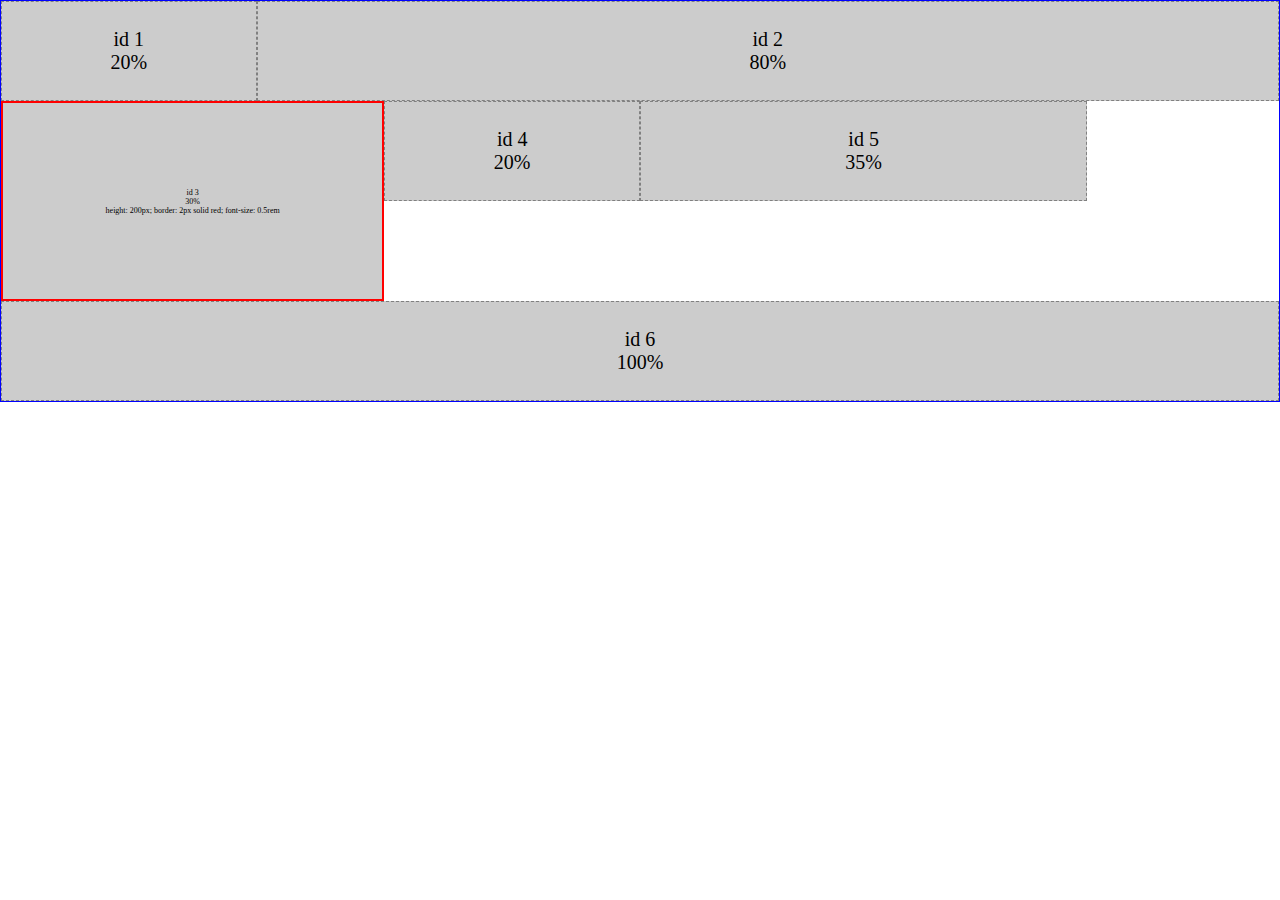
<file: grid/index.html>
<!DOCTYPE html>
<html lang="en">
<head>
    <meta charset="UTF-8">
    <meta http-equiv="X-UA-Compatible" content="IE=edge">
    <meta name="viewport" content="width=device-width, initial-scale=1.0">
    <link rel="stylesheet" href="./style.css">
    <title>Grid</title>
</head>
<body>
    <main>
        <div id="app"></div>
    </main>

    <script src="./app.js"></script>
</body>
</html>
</file>
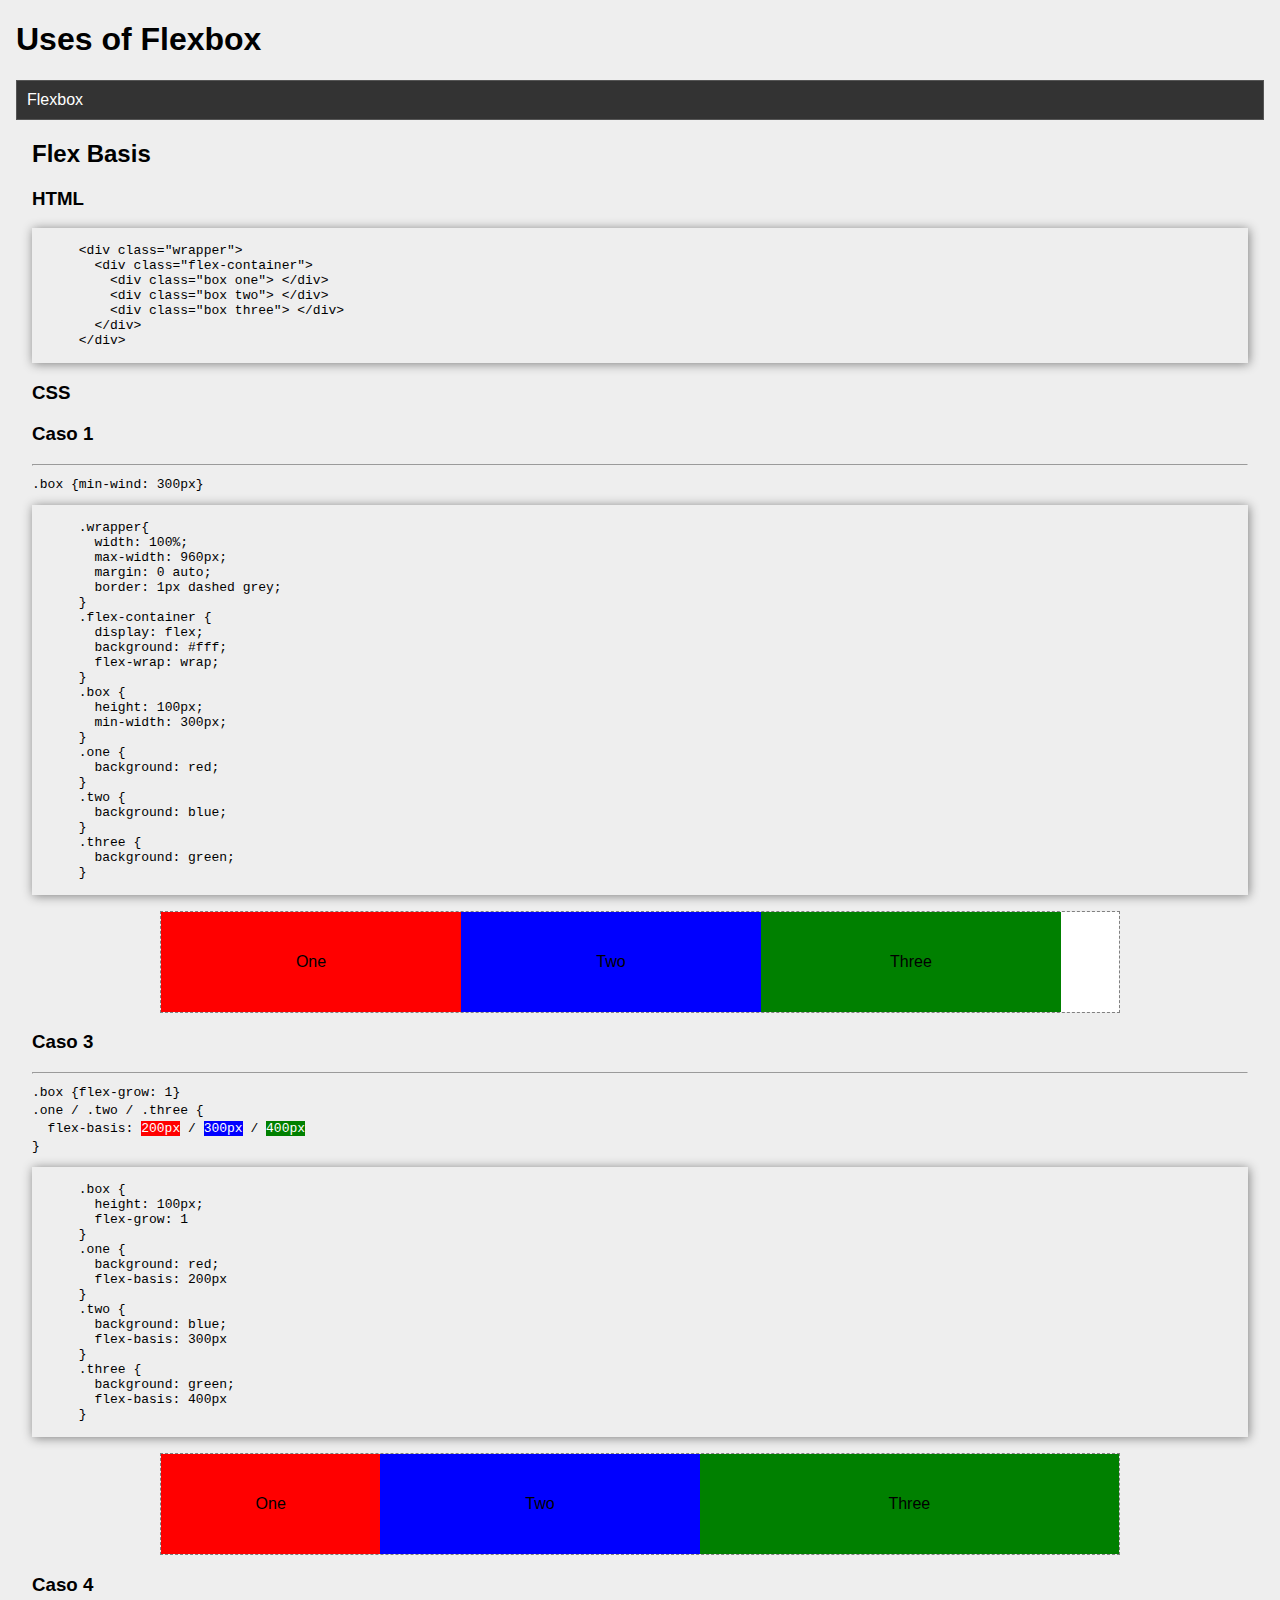
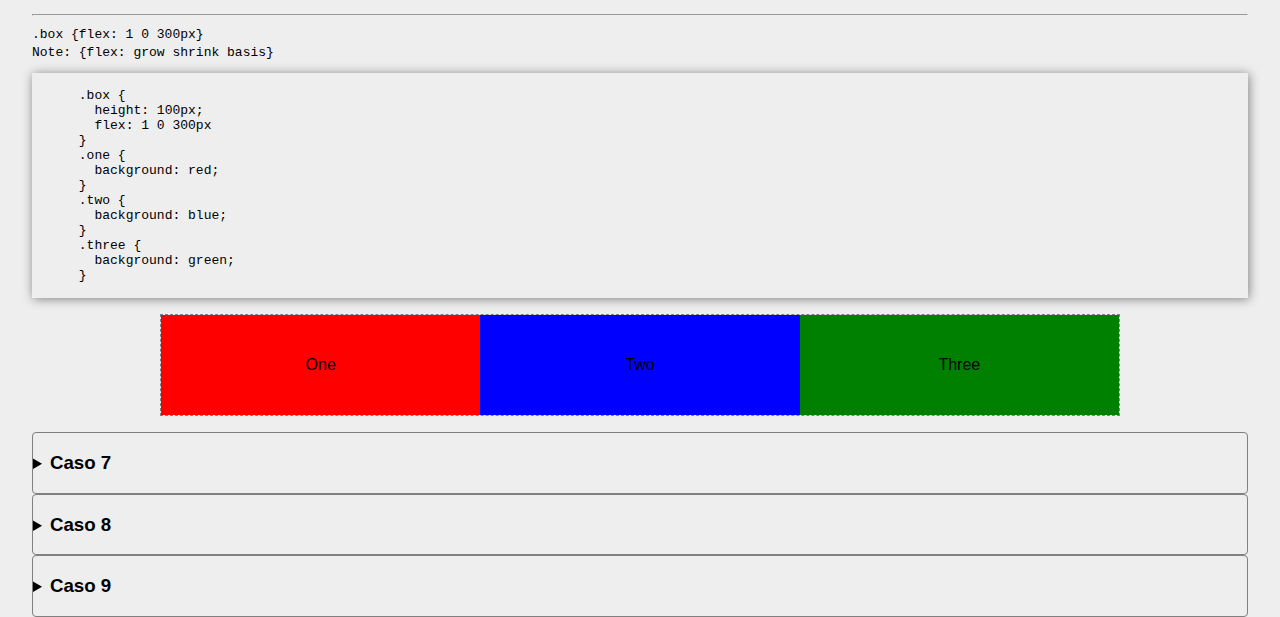
<file: basis/flexBasis.html>
<!DOCTYPE html>
<html lang="en">
<head>
  <meta charset="UTF-8">
  <title>Flexbox</title>
  <meta name="description" content="Examples of the use of flexbox.">
  <meta name="keywords" content="HTML,CSS,FLEXBOX">
  <meta name="author" content="octa022@gmail.com">
  <meta name="viewport" content="width=device-width, initial-scale=1.0">
  <link rel="icon" href="./../images/octa_ico.png">
  <link rel="stylesheet" type="text/css" href="./../css/style.css">
  <link rel="stylesheet" type="text/css" href="./basis.css">
  <link rel="stylesheet" href="textInput.css">
  <link rel="stylesheet" href="https://cdnjs.cloudflare.com/ajax/libs/font-awesome/5.15.3/css/all.min.css" integrity="sha512-iBBXm8fW90+nuLcSKlbmrPcLa0OT92xO1BIsZ+ywDWZCvqsWgccV3gFoRBv0z+8dLJgyAHIhR35VZc2oM/gI1w==" crossorigin="anonymous" />


</head>
<body>
  <header>
    <h1>Uses of Flexbox</h1>
  </header>
  <nav>
    <a href="./../index.html">Flexbox</a>
  </nav>
  <section>
    <h2>Flex Basis</h2>
    
    <h3>HTML</h3>
    <pre>

      &ltdiv class="wrapper"&gt
        &ltdiv class="flex-container"&gt
          &ltdiv class="box one"&gt &lt/div&gt
          &ltdiv class="box two"&gt &lt/div&gt
          &ltdiv class="box three"&gt &lt/div&gt
        &lt/div&gt
      &lt/div&gt
    </pre>

    <h3>CSS</h3>
    
    <h3>Caso 1</h3>
    <hr>
    <code>
      .box {min-wind: 300px}
    </code>
    <pre>

      .wrapper{
        width: 100%;
        max-width: 960px;
        margin: 0 auto;
        border: 1px dashed grey;
      }
      .flex-container {
        display: flex;
        background: #fff;
        flex-wrap: wrap;
      }
      .box {
        height: 100px;
        min-width: 300px;
      }
      .one {
        background: red;
      }
      .two {
        background: blue;
      }
      .three {
        background: green;
      }
    </pre>

    <div class="wrapper">
      <div class="flex-container">
        <div class="box one"></div>
        <div class="box two"></div>
        <div class="box three"></div>
      </div>
    </div>

    <!-- <code>
      .box {flex-basis: 300px}
    </code>
    <pre>

      .box {
        height: 100px;
        flex-basis: 300px
      }
    </pre>

    <div class="wrapper">
      <div class="flex-container">
        <div class="box basis one"></div>
        <div class="box basis two"></div>
        <div class="box basis three"></div>
      </div>
    </div> -->
    
    <h3> Caso 3</h3>
    <hr>
    <code>
      .box {flex-grow: 1} <br>
      .one / .two / .three {
        <br> &nbsp;
        flex-basis: <span color="red">200px</span> / <span color="blue">300px</span> / <span color="green">400px</span>
        <br>
      }
    </code>
    <pre>

      .box {
        height: 100px;
        flex-grow: 1
      }
      .one {
        background: red;
        flex-basis: 200px
      }
      .two {
        background: blue;
        flex-basis: 300px
      }
      .three {
        background: green;
        flex-basis: 400px
      }
    </pre>

    <div class="wrapper">
      <div class="flex-container">
        <div class="box grow basis one"></div>
        <div class="box grow basis two"></div>
        <div class="box grow basis three"></div>
      </div>
    </div>

    <h3>Caso 4</h3>
    <hr>
    <code>
      .box {flex: 1 0 300px} <br>
      Note: {flex: grow shrink basis}
    </code>
    <pre>

      .box {
        height: 100px;
        flex: 1 0 300px
      }
      .one {
        background: red;
      }
      .two {
        background: blue;
      }
      .three {
        background: green;
      }
    </pre>

    <div class="wrapper">
      <div class="flex-container">
        <div class="box flex one"></div>
        <div class="box flex two"></div>
        <div class="box flex three"></div>
      </div>
    </div>

    <!-- 
    <code>
      .box {flex: 1} <br>
      Is equal to: <br>
      {flex: 1 1 0}
    </code>
    <pre>

      .box {
        height: 100px;
        flex: 1
      }
    </pre>

    <div class="wrapper">
      <div class="flex-container">
        <div class="box flex1 one"></div>
        <div class="box flex1 two"></div>
        <div class="box flex1 three"></div>
      </div>
    </div>
    <code>
      Breakpoints .box
    </code>
    <pre>
      .box {
        --width-media: calc(100% / 3);
        width: 100%;
        flex-basis: var(--width-media);
        min-width: var(--width-media);
      }
      @breakpoints {
        900px {
          .box: {
            --width-media: calc(100% / 2);
          }
        }
        600px {
          .box: {
            --width-media: calc(100% / 1);
          }
        }
      }

    </pre>

    <div class="wrapper">
      <div class="flex-container">
        <div class="box media one"></div>
        <div class="box media two"></div>
        <div class="box media three"></div>
      </div>
    </div>
     -->

    <!-- caso 7 -->
    <details class="grid-1">
      <summary>
        <h3>Caso 7</h3>
      </summary>

      <div class="wrapper">
        <div class="flex-container">
          <div class="box flex one"></div>
          <div class="box flex two"></div>
          <div class="box flex three"></div>
        </div>
      </div>

    </details>

    <!-- caso 8 -->
    <details class="grid-2">
      <summary>
        <h3>Caso 8</h3>
      </summary>
      
      <div class="wrapper">
        <div class="flex-container">
          <div class="box flex one"></div>
          <div class="box flex two"></div>
          <div class="box flex three"></div>
        </div>
      </div>

    </details>

    <details class="grid-3">
      <summary>
        <h3>Caso 9</h3>
      </summary>
      
      <div class="wrapper">
        <div class="flex-container">
          <div class="box flex one">
            <div class="text-input">
              <label for="field">Label 1</label>
              <div>
                  <input type="email" id="field" minlength="5">
                  <span>
                      <i class="fas fa-beer"></i>
                      <i class="fas fa-ruler"></i>
                  </span>
              </div>
              <small>Validation</small>
            </div> <!-- / .text-input -->
          </div>
          <div class="box flex two">
            <div class="text-input">
              <label for="field">Label 1</label>
              <div>
                  <input type="email" id="field" minlength="5">
                  <span>
                      <i class="fas fa-beer"></i>
                      <i class="fas fa-ruler"></i>
                  </span>
              </div>
              <small>Validation</small>
            </div> <!-- / .text-input -->
          </div>
          <div class="box flex three">
            <div class="text-input">
              <label for="field">Label 1</label>
              <div>
                  <input type="email" id="field" minlength="5">
                  <span>
                      <i class="fas fa-beer"></i>
                      <i class="fas fa-ruler"></i>
                  </span>
              </div>
              <small>Validation</small>
            </div> <!-- / .text-input -->
          </div>
        </div>
      </div>

    </details>


    

  </section>
</body>
</html>
</file>
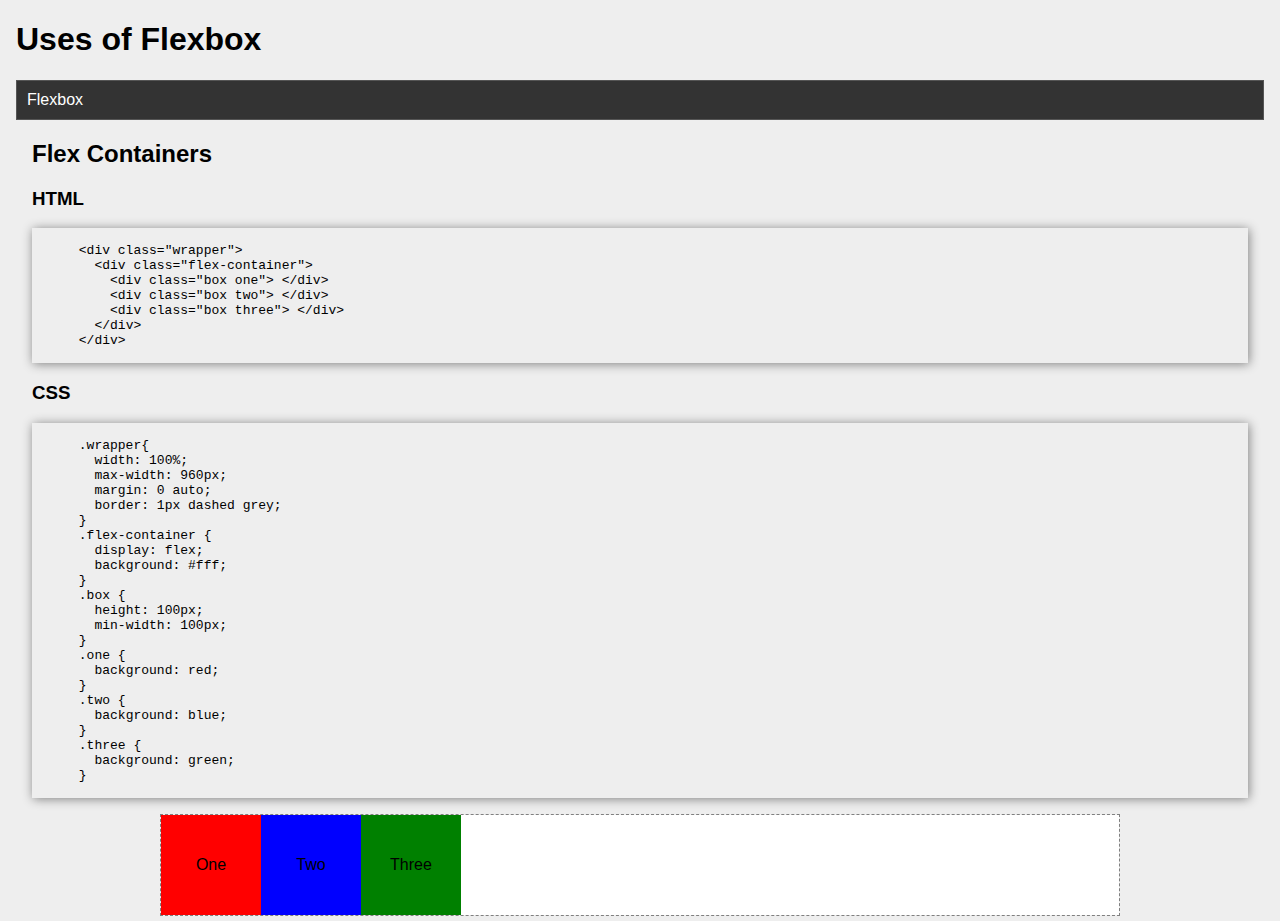
<file: container/flexContainer.html>
<!DOCTYPE html>
<html lang="en">
<head>
  <meta charset="UTF-8">
  <title>Flexbox</title>
  <meta name="description" content="Examples of the use of flexbox.">
  <meta name="keywords" content="HTML,CSS,FLEXBOX">
  <meta name="author" content="octa022@gmail.com">
  <meta name="viewport" content="width=device-width, initial-scale=1.0">
  <link rel="icon" href="./../images/octa_ico.png">
  <link rel="stylesheet" type="text/css" href="./../css/style.css">
  <link rel="stylesheet" type="text/css" href="./container.css">

</head>
<body>
  <header>
    <h1>Uses of Flexbox</h1>
  </header>
  <nav>
    <a href="./../index.html">Flexbox</a>
  </nav>
  <section>
    <h2>Flex Containers</h2>
    
    <h3>HTML</h3>
    <pre>

      &ltdiv class="wrapper"&gt
        &ltdiv class="flex-container"&gt
          &ltdiv class="box one"&gt &lt/div&gt
          &ltdiv class="box two"&gt &lt/div&gt
          &ltdiv class="box three"&gt &lt/div&gt
        &lt/div&gt
      &lt/div&gt
    </pre>

    <h3>CSS</h3>

    <pre>

      .wrapper{
        width: 100%;
        max-width: 960px;
        margin: 0 auto;
        border: 1px dashed grey;
      }
      .flex-container {
        display: flex;
        background: #fff;
      }
      .box {
        height: 100px;
        min-width: 100px;
      }
      .one {
        background: red;
      }
      .two {
        background: blue;
      }
      .three {
        background: green;
      }
    </pre>

    <div class="wrapper">
      <div class="flex-container">
        <div class="box one"></div>
        <div class="box two"></div>
        <div class="box three"></div>
      </div>
    </div>

  </section>
</body>
</html>
</file>
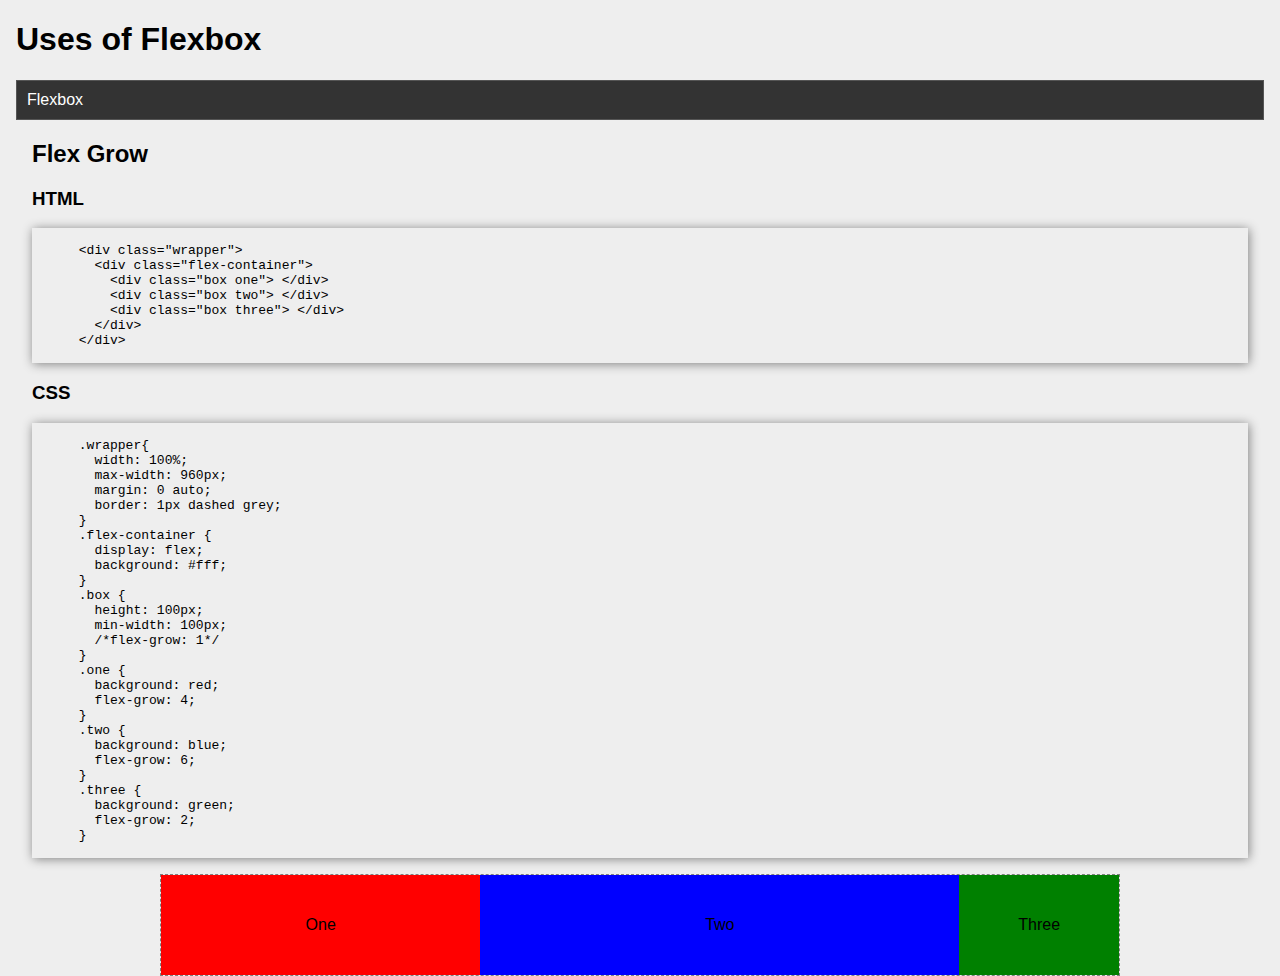
<file: grow/flexGrow.html>
<!DOCTYPE html>
<html lang="en">
<head>
  <meta charset="UTF-8">
  <title>Flexbox</title>
  <meta name="description" content="Examples of the use of flexbox.">
  <meta name="keywords" content="HTML,CSS,FLEXBOX">
  <meta name="author" content="octa022@gmail.com">
  <meta name="viewport" content="width=device-width, initial-scale=1.0">
  <link rel="icon" href="./../images/octa_ico.png">
  <link rel="stylesheet" type="text/css" href="./../css/style.css">
  <link rel="stylesheet" type="text/css" href="./grow.css">

</head>
<body>
  <header>
    <h1>Uses of Flexbox</h1>
  </header>
  <nav>
    <a href="./../index.html">Flexbox</a>
  </nav>
  <section>
    <h2>Flex Grow</h2>
    
    <h3>HTML</h3>
    <pre>
      
      &ltdiv class="wrapper"&gt
        &ltdiv class="flex-container"&gt
          &ltdiv class="box one"&gt &lt/div&gt
          &ltdiv class="box two"&gt &lt/div&gt
          &ltdiv class="box three"&gt &lt/div&gt
        &lt/div&gt
      &lt/div&gt
    </pre>

    <h3>CSS</h3>

    <pre>

      .wrapper{
        width: 100%;
        max-width: 960px;
        margin: 0 auto;
        border: 1px dashed grey;
      }
      .flex-container {
        display: flex;
        background: #fff;
      }
      .box {
        height: 100px;
        min-width: 100px;
        /*flex-grow: 1*/ 
      }
      .one {
        background: red;
        flex-grow: 4;
      }
      .two {
        background: blue;
        flex-grow: 6;
      }
      .three {
        background: green;
        flex-grow: 2;
      }
    </pre>

    <div class="wrapper">
      <div class="flex-container">
        <div class="box one"></div>
        <div class="box two"></div>
        <div class="box three"></div>
      </div>
    </div>
  </section>
</body>
</html>
</file>
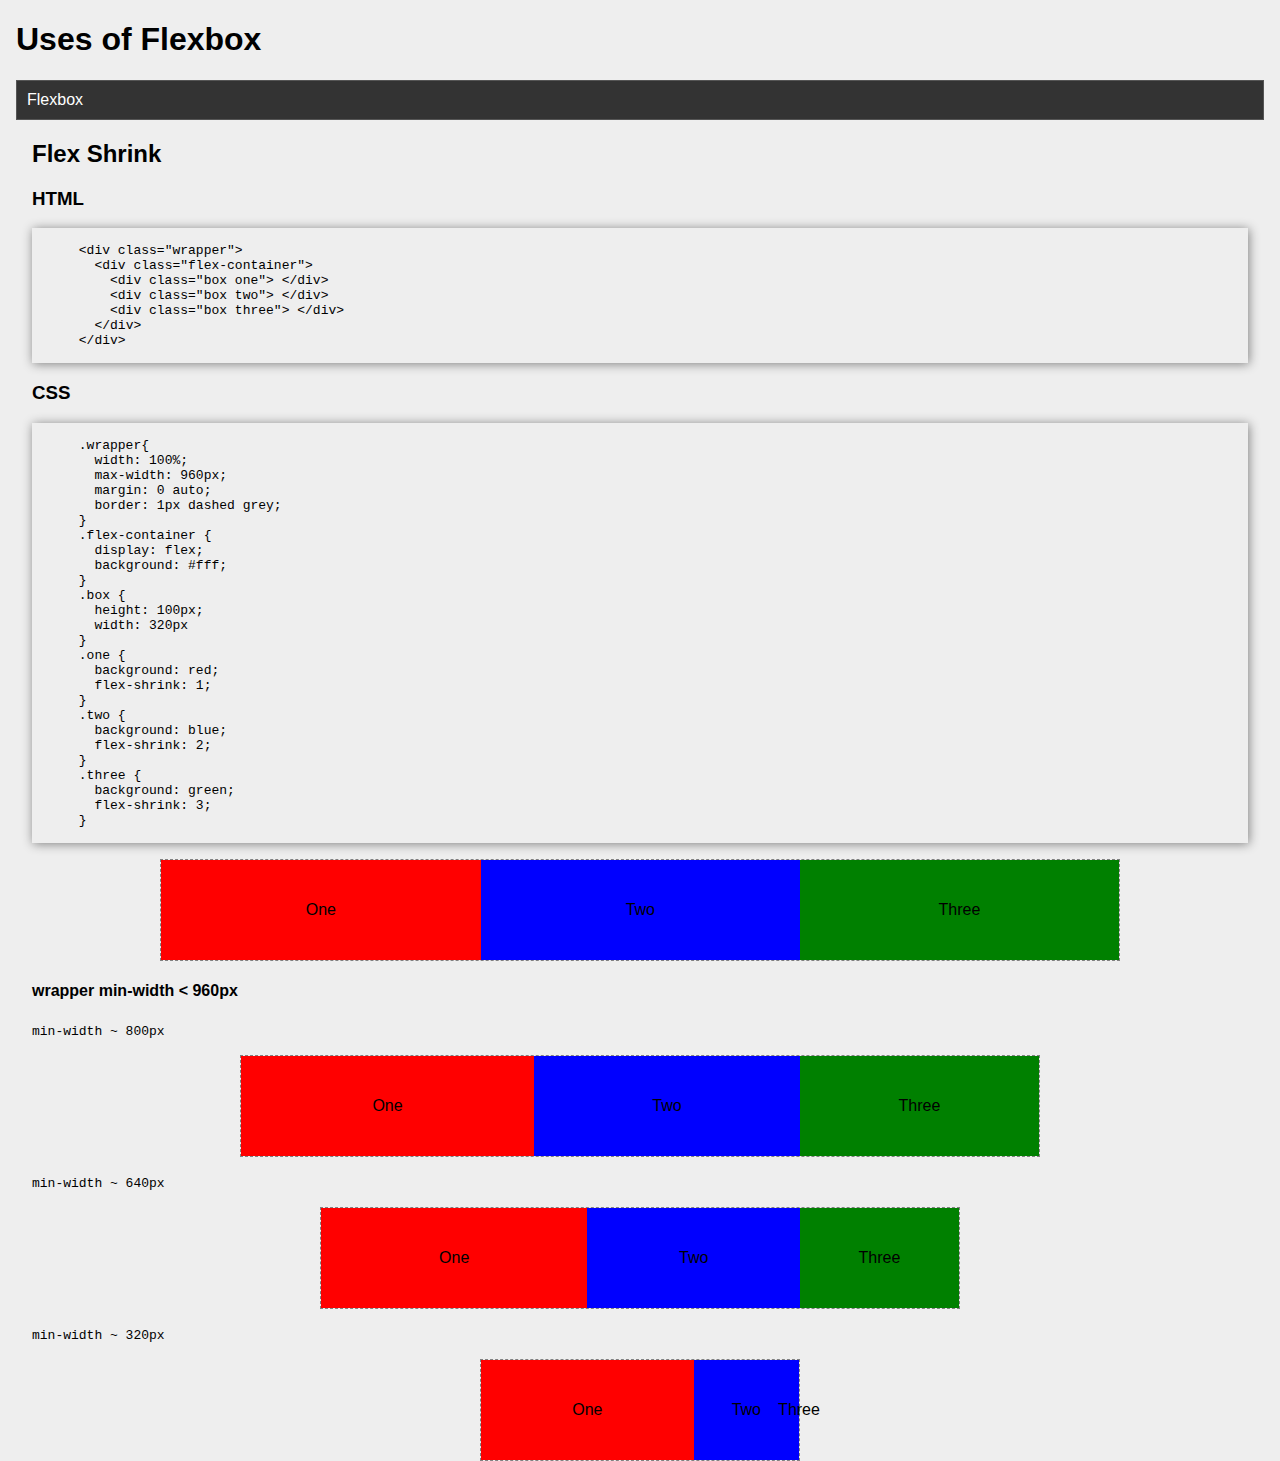
<file: shrink/flexShrink.html>
<!DOCTYPE html>
<html lang="en">
<head>
  <meta charset="UTF-8">
  <title>Flexbox</title>
  <meta name="description" content="Examples of the use of flexbox.">
  <meta name="keywords" content="HTML,CSS,FLEXBOX">
  <meta name="author" content="octa022@gmail.com">
  <meta name="viewport" content="width=device-width, initial-scale=1.0">
  <link rel="icon" href="./../images/octa_ico.png">
  <link rel="stylesheet" type="text/css" href="./../css/style.css">
  <link rel="stylesheet" type="text/css" href="./shrink.css">

</head>
<body>
  <header>
    <h1>Uses of Flexbox</h1>
  </header>
  <nav>
    <a href="./../index.html">Flexbox</a>
  </nav>
  <section>
    <h2>Flex Shrink</h2>

    <h3>HTML</h3>
    <pre>

      &ltdiv class="wrapper"&gt
        &ltdiv class="flex-container"&gt
          &ltdiv class="box one"&gt &lt/div&gt
          &ltdiv class="box two"&gt &lt/div&gt
          &ltdiv class="box three"&gt &lt/div&gt
        &lt/div&gt
      &lt/div&gt
    </pre>

    <h3>CSS</h3>

    <pre>

      .wrapper{
        width: 100%;
        max-width: 960px;
        margin: 0 auto;
        border: 1px dashed grey;
      }
      .flex-container {
        display: flex;
        background: #fff;
      }
      .box {
        height: 100px;
        width: 320px
      }
      .one {
        background: red;
        flex-shrink: 1;
      }
      .two {
        background: blue;
        flex-shrink: 2;
      }
      .three {
        background: green;
        flex-shrink: 3;
      }
    </pre>

    <div class="wrapper">
      <div class="flex-container">
        <div class="box one"></div>
        <div class="box two"></div>
        <div class="box three"></div>
      </div>
    </div>

    <h4>
      wrapper min-width < 960px
    </h4>
    <code>
      min-width ~ 800px
    </code>
    <div class="wrapper" style="max-width: 800px">
      <div class="flex-container">
        <div class="box one"></div>
        <div class="box two"></div>
        <div class="box three"></div>
      </div>
    </div>
    <code>
      min-width ~ 640px
    </code>
    <div class="wrapper" style="max-width: 640px">
      <div class="flex-container">
        <div class="box one"></div>
        <div class="box two"></div>
        <div class="box three"></div>
      </div>
    </div>
    <code>
      min-width ~ 320px
    </code>
    <div class="wrapper" style="max-width: 320px">
      <div class="flex-container">
        <div class="box one"></div>
        <div class="box two"></div>
        <div class="box three"></div>
      </div>
    </div>
  </section>
</body>
</html>
</file>
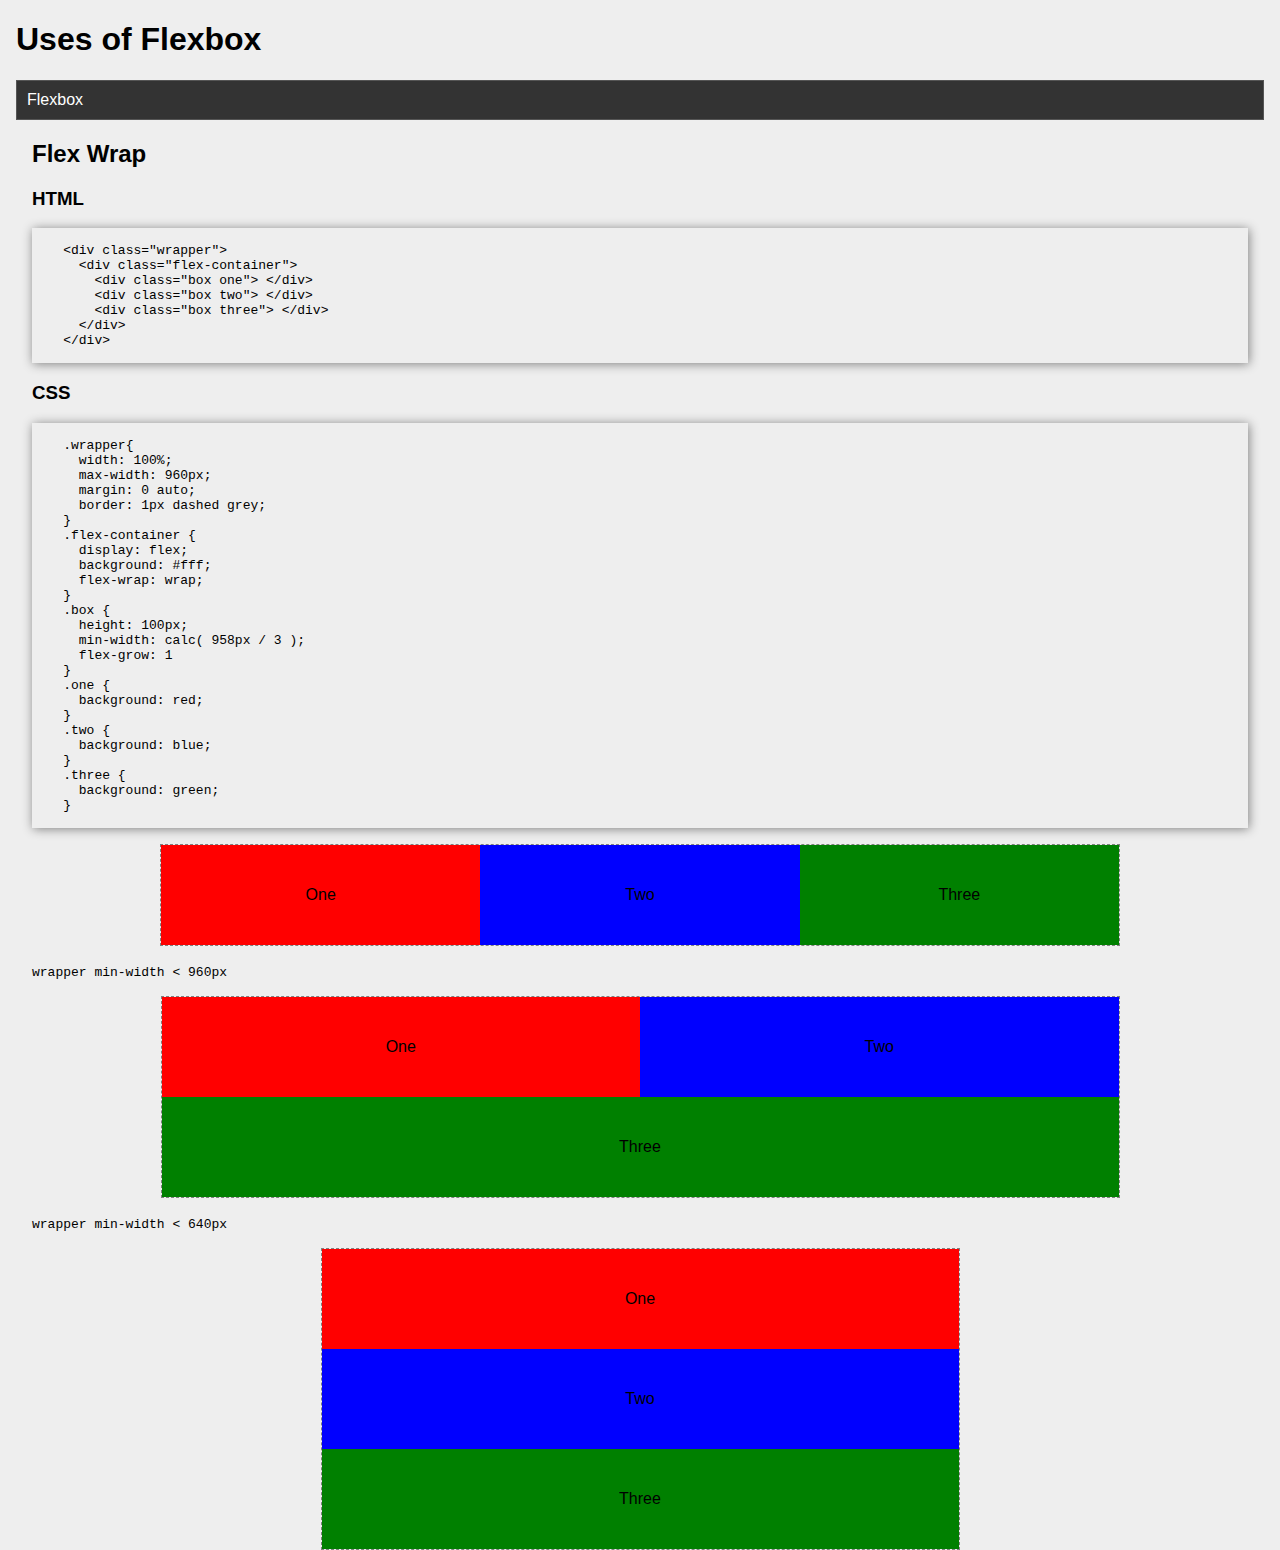
<file: wrap/flexWrap.html>
<!DOCTYPE html>
<html lang="en">
<head>
  <meta charset="UTF-8">
  <title>Flexbox</title>
  <meta name="description" content="Examples of the use of flexbox.">
  <meta name="keywords" content="HTML,CSS,FLEXBOX">
  <meta name="author" content="octa022@gmail.com">
  <meta name="viewport" content="width=device-width, initial-scale=1.0">
  <link rel="icon" href="./../images/octa_ico.png">
  <link rel="stylesheet" type="text/css" href="./../css/style.css">
  <link rel="stylesheet" type="text/css" href="./wrap.css">

</head>
<body>
  <header>
    <h1>Uses of Flexbox</h1>
  </header>
  <nav>
    <a href="./../index.html">Flexbox</a>
  </nav>
  <section>
  <h2>Flex Wrap</h2>

  <h3>HTML</h3>
  <pre>

    &ltdiv class="wrapper"&gt
      &ltdiv class="flex-container"&gt
        &ltdiv class="box one"&gt &lt/div&gt
        &ltdiv class="box two"&gt &lt/div&gt
        &ltdiv class="box three"&gt &lt/div&gt
      &lt/div&gt
    &lt/div&gt
  </pre>

  <h3>CSS</h3>

  <pre>

    .wrapper{
      width: 100%;
      max-width: 960px;
      margin: 0 auto;
      border: 1px dashed grey;
    }
    .flex-container {
      display: flex;
      background: #fff;
      flex-wrap: wrap;
    }
    .box {
      height: 100px;
      min-width: calc( 958px / 3 );
      flex-grow: 1
    }
    .one {
      background: red;
    }
    .two {
      background: blue;
    }
    .three {
      background: green;
    }
  </pre>

  <div class="wrapper">
    <div class="flex-container">
      <div class="box one"></div>
      <div class="box two"></div>
      <div class="box three"></div>
    </div>
  </div>

  <code>
    wrapper min-width < 960px
  </code> 
  <div class="wrapper" style="max-width: 959px">
    <div class="flex-container">
      <div class="box one"></div>
      <div class="box two"></div>
      <div class="box three"></div>
    </div>
  </div>
  <code>
    wrapper min-width < 640px
  </code>
  <div class="wrapper" style="max-width: 639px">
    <div class="flex-container">
      <div class="box one"></div>
      <div class="box two"></div>
      <div class="box three"></div>
    </div>
  </div>

  </section>

</body>
</html>
</file>
<file: grid/style.css>
html, body {
    height: 100%;
    width: 100%;
    padding: 0;
    margin: 0;
    box-sizing: border-box;
}

body {
    display: flex;
}

main {
    flex: 1;
}

.row {
    border: 1px solid blue;
    display: flex;
    flex-wrap: wrap;
    height: auto;
}

.col {
    border: 1px dashed grey;
    box-sizing: border-box;
    flex: 1;
    /* flex-basis: calc( 100% / 1); */
    /* min-width: calc( 100% / 1); */
    background-color: rgba(0,0,0,0.2);
    display: flex;
    justify-content: center;
    align-items: center;
    text-align: center;
    font-size: 20px;
}

div {
    height: 100px;
    box-sizing: border-box;
}

@media (max-width: 900px) {
    .col {
        flex-basis: calc( 100% / 2) !important;
        min-width: calc( 100% / 2);
    }
  }
  
@media (max-width: 600px) {
    .col {
        flex-basis: calc( 100% / 1) !important;
        min-width: calc( 100% / 1);
    }
}
</file>
<file: css/style.css>
html, body {
  width: 100%;
  /*min-height: 100%;*/
  height: 100%;
  margin: 0;
  font-family: sans-serif;
  position: relative;
}
* {
  box-sizing: border-box;
}
body {
  background: #eee;
}
section {
  padding: 0 10px;
  width: 100%
}
pre {
  box-shadow: 1px 1px 10px grey;
  white-space: pre-wrap;
}

/* Flex Content Styles*/
.wrapper {
  margin-top: 1rem !important;
  margin-bottom: 1rem !important;
}
.box {
  position: relative;
}
.box:hover {
  opacity: 0.8
}
.box::before {
  margin: auto;
  position: absolute;
  width: 100%;
  height: 100%;
  justify-content: center;
  display: flex;
  align-items: center
}
.one::before {
  content: 'One'
}
.two::before {
  content: 'Two'
}
.three::before {
  content: 'Three'
}
span[color] {
  color: white;
}
span[color="red"]{
  background-color: red;
}
span[color="blue"]{
  background-color: blue;
}span[color="green"]{
  background-color: green;
}

header {
  width: 100%;
  max-width: calc( 100% - 2rem);
  margin: 0 auto;
}

/* Menu Base Styles */
nav {
  width: 100%;
  max-width: calc( 100% - 2rem);
  margin: 0 auto;
  background-color: #333
}
nav a {
  display: block;
  padding: 10px;
  text-decoration: none;
  background-color: #333;
  color: white;
  border: 1px solid #555;
}
nav a:hover {
  background-color: #555
}
/* Screen >= 758px */
@media screen and (min-width: 768px ) {
  /* Menu Flex Styles */
  nav {
    display: flex !important;
    justify-content: flex-start;
  }
  nav a {
    flex: 1;
  }
  section {
    padding: 0 2rem;
  }
}
</file>
<file: basis/basis.css>
.wrapper{
  width: 100%;
  max-width: 960px;
  margin: 0 auto;
  border: 1px dashed grey;
}

/* Flex Basis */

.flex-container {
  display: flex;
  background: #fff;
  flex-wrap: wrap;
}
.box {
  height: 100px;
  min-width: 300px;
}
.one {
  background: red;
}
.two {
  background: blue;
}
.three {
  background: green;
}
.box.basis {
  min-width: inherit;
  flex-basis: 300px;
}
.box.grow.basis {
  flex-basis: inherit;
  flex-grow: 1
}
.box.grow.basis.one {
  flex-basis: 200px
}
.box.grow.basis.two {
  flex-basis: 300px
}
.box.grow.basis.three {
  flex-basis: 400px
}
.box.flex {
  min-width: inherit;
  flex-basis: inherit;
  flex: 1 0 300px;
}
.box.flex1{
  min-width: inherit;
  flex-basis: inherit;
  flex: 1
}

.box.media {
  --width-media: calc(100% / 3);
  width: 100%;
  /* flex-grow: 1; */
  flex-basis: var(--width-media);
  min-width: var(--width-media);
}

@media (max-width: 900px) {
  .box.media {
    --width-media: calc(100% / 2);
  }
}

@media (max-width: 600px) {
  .box.media {
    --width-media: calc(100% / 1);
  }
}


/* caso 7 y 8 */

details * {
  box-sizing: border-box;
}
details {
  border: 1px solid grey;
  border-radius: 4px;
}
details summary {
  cursor: pointer;
}
details h3 {
  display: inline-block;
}

/* grid */
.flex[class*="flex"] {
  /* flex: 1; */
}
details .wrapper {
  position: relative;
}
details .wrapper::before {
  content: 'max-width: 960px';
  position: absolute;
  top: -21px;
  width: 100%;
  text-align: center;
  border-bottom: 2px solid red;
}

.grid-1 { 
  --width : 300;
}

.grid-2 { 
  --width : 300;
}

[class*='grid-'] .box {
  background-color: lightgrey;
  border: 1px dashed ;
}

[class*='grid-'] .box{
  background-color: lightgrey;
  min-width: calc(var(--width) * 1px);
  flex-basis: calc(var(--width) * 1px);
}

[class*='grid-'] .box::after {
  counter-reset: variable var(--width);
  content: counter(variable) 'px';
  display: block;
  width: 100%;
  max-width: calc(var(--width) * 1px);
  border-bottom: 2px solid red;
  text-align: center;
  position: absolute;
  bottom: 0px;
  left: 50%;
  transform: translateX(-50%);
}

.grid-2 .box.one{
  --width: 200
}

.grid-2 .box.two{
  --width: 300
}

.grid-2 .box.three{
  --width: 400
}

.grid-3 .box {
  --width: 300;
  background-color: transparent;
  border: 0;
  height: auto;
}

.grid-3 .box::after, .grid-3 .box::before {
  content: '';
  display: none;
}
</file>
<file: basis/textInput.css>
:root {
    --text-color: dimgrey;
    --field-initial: lightslategrey;
    --field-focus: rgb(5, 109, 228)
}

.text-input {
    display: inline-block;
    /* border: 1px solid; */
    color: var(--text-color);
    padding: 10px;
    width: 100%;
}
label {
    display: block;
}
.text-input > div {
    display: flex;
    align-items: center;
}
.text-input > div span {
    /* border: 1px solid red; */
    display: inline-block;
    background-color: white;
    align-self: stretch;
    display: flex;
    align-items: center;
    /* vertical-align: middle; */
    /* border-bottom: 1px solid grey */
}
input {
    border-width: 0 0 1px 0;
    border-color: var(--field-initial);
    outline: none;
    flex: 1;
    height: 30px;
}
input:valid,
input:valid:optional,
input:valid:required
input:valid:focus:optional,
input:valid + span
{
    border-color: yellowgreen;
}
input:focus,
input:focus-visible,
/* input:focus-within, */
input:focus:optional,
input:focus:required,
input:focus + span
{
    border-color: var(--field-focus);
    box-shadow: 0px 1px 1px rgba(0,0,0,0.2);
}
input:invalid:focus,
input:invalid:optional,
input:invalid:required,
input:invalid + span
{
    border-color: red;
}
input:optional,
input:required,
input,
input + span
{
    border-color: var(--field-initial);
}
/* input:valid {
    border-color: yellowgreen;
} */

i {
    color: inherit
}
small {
    color: red;
}
</file>
<file: container/container.css>
.wrapper{
  width: 100%;
  max-width: 960px;
  margin: 0 auto;
  border: 1px dashed grey;
}

/* Flex Containers */

.flex-container {
  display: flex;
  background: #fff;
}
.box {
  height: 100px;
  min-width: 100px;
}
.one {
  background: red;
}
.two {
  background: blue;
}
.three {
  background: green;
}
</file>
<file: grow/grow.css>
.wrapper{
  width: 100%;
  max-width: 960px;
  margin: 0 auto;
  border: 1px dashed grey;
}
.flex-container {
  display: flex;
  background: #fff;
}
/* Flex Grow */
.box {
  height: 100px;
  min-width: 100px;
  /*flex-grow: 1*/ 
}
.one {
  background: red;
  flex-grow: 4;
}
.two {
  background: blue;
  flex-grow: 6;
}
.three {
  background: green;
  flex-grow: 2;
}
</file>
<file: shrink/shrink.css>
.wrapper{
  width: 100%;
  max-width: 960px;
  margin: 0 auto;
  border: 1px dashed grey;
}
.flex-container {
  display: flex;
  background: #fff;
}
/* Flex Shrink */
.box {
  height: 100px;
  width: 320px
}
.one {
  background: red;
  flex-shrink: 1;
}
.two {
  background: blue;
  flex-shrink: 2;
}
.three {
  background: green;
  flex-shrink: 3;
}
</file>
<file: wrap/wrap.css>
.wrapper{
  width: 100%;
  max-width: 960px;
  margin: 0 auto;
  border: 1px dashed grey;
}
.flex-container {
  display: flex;
  background: #fff;
  flex-wrap: wrap;
}
/* Flex Wrap */
.box {
  height: 100px;
  min-width: calc( 958px / 3 );
  flex-grow: 1
}
.one {
  background: red;
}
.two {
  background: blue;
}
.three {
  background: green;
}
</file>
